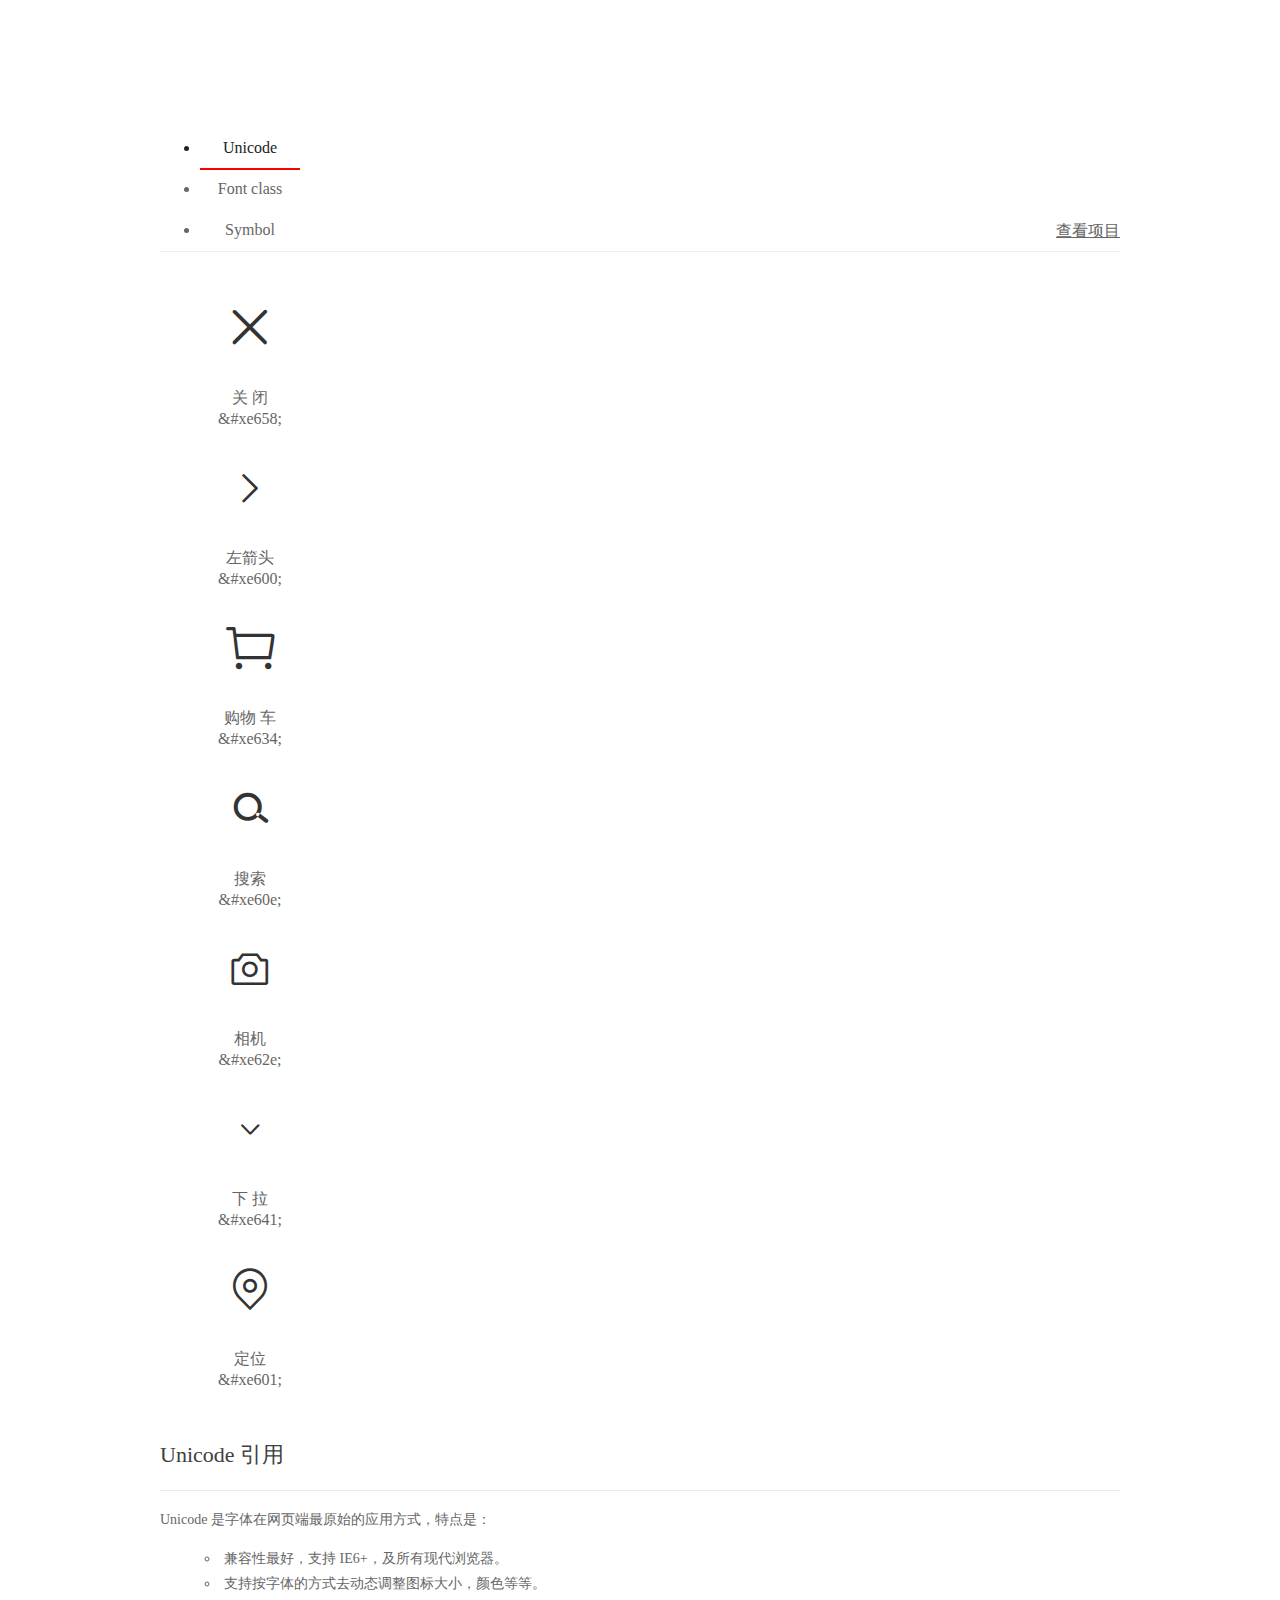
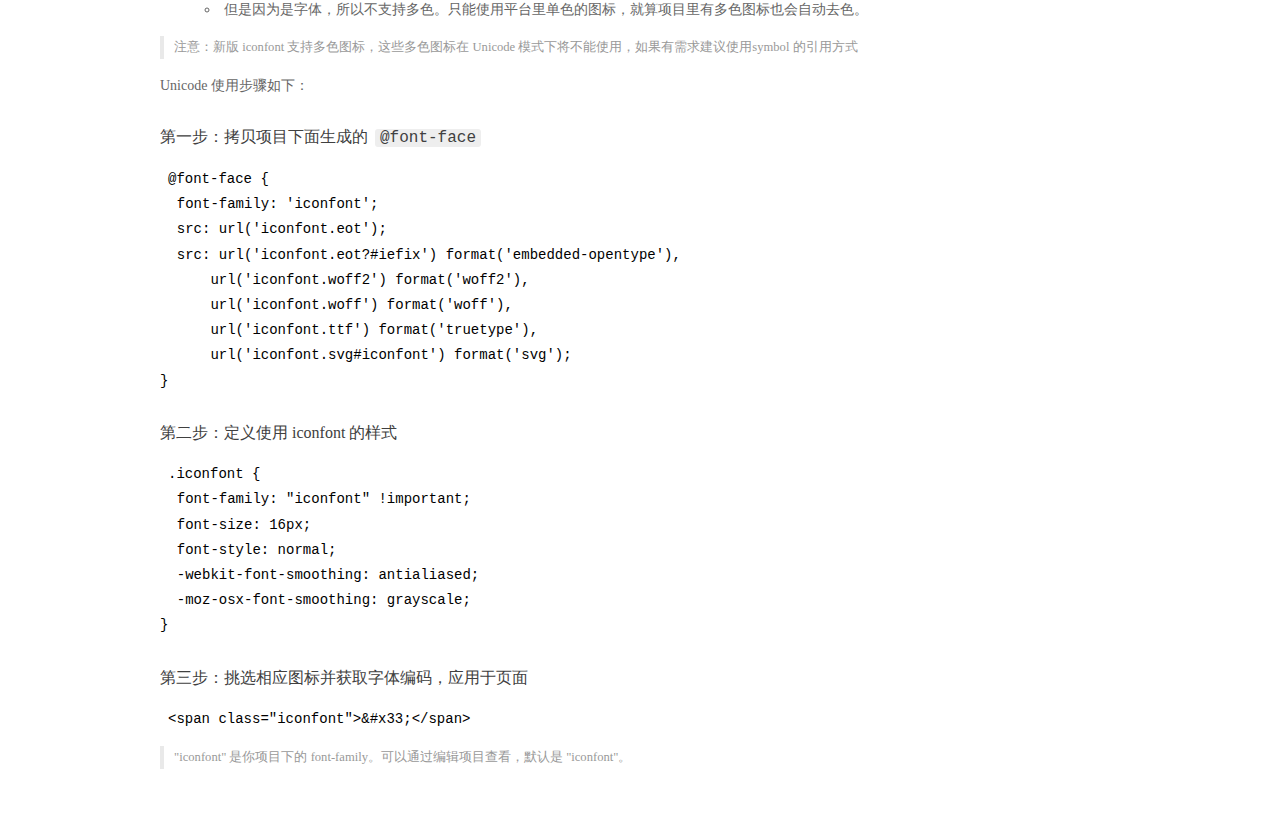
<file: CSS/font/demo_index.html>
<!DOCTYPE html>
<html>
<head>
  <meta charset="utf-8"/>
  <title>IconFont Demo</title>
  <link rel="shortcut icon" href="https://gtms04.alicdn.com/tps/i4/TB1_oz6GVXXXXaFXpXXJDFnIXXX-64-64.ico" type="image/x-icon"/>
  <link rel="stylesheet" href="https://g.alicdn.com/thx/cube/1.3.2/cube.min.css">
  <link rel="stylesheet" href="demo.css">
  <link rel="stylesheet" href="iconfont.css">
  <script src="iconfont.js"></script>
  <!-- jQuery -->
  <script src="https://a1.alicdn.com/oss/uploads/2018/12/26/7bfddb60-08e8-11e9-9b04-53e73bb6408b.js"></script>
  <!-- 代码高亮 -->
  <script src="https://a1.alicdn.com/oss/uploads/2018/12/26/a3f714d0-08e6-11e9-8a15-ebf944d7534c.js"></script>
</head>
<body>
  <div class="main">
    <h1 class="logo"><a href="https://www.iconfont.cn/" title="iconfont 首页" target="_blank">&#xe86b;</a></h1>
    <div class="nav-tabs">
      <ul id="tabs" class="dib-box">
        <li class="dib active"><span>Unicode</span></li>
        <li class="dib"><span>Font class</span></li>
        <li class="dib"><span>Symbol</span></li>
      </ul>
      
      <a href="https://www.iconfont.cn/manage/index?manage_type=myprojects&projectId=1756213" target="_blank" class="nav-more">查看项目</a>
      
    </div>
    <div class="tab-container">
      <div class="content unicode" style="display: block;">
          <ul class="icon_lists dib-box">
          
            <li class="dib">
              <span class="icon iconfont">&#xe658;</span>
                <div class="name">关  闭</div>
                <div class="code-name">&amp;#xe658;</div>
              </li>
          
            <li class="dib">
              <span class="icon iconfont">&#xe600;</span>
                <div class="name">左箭头</div>
                <div class="code-name">&amp;#xe600;</div>
              </li>
          
            <li class="dib">
              <span class="icon iconfont">&#xe634;</span>
                <div class="name">购物 车</div>
                <div class="code-name">&amp;#xe634;</div>
              </li>
          
            <li class="dib">
              <span class="icon iconfont">&#xe60e;</span>
                <div class="name">搜索</div>
                <div class="code-name">&amp;#xe60e;</div>
              </li>
          
            <li class="dib">
              <span class="icon iconfont">&#xe62e;</span>
                <div class="name">相机</div>
                <div class="code-name">&amp;#xe62e;</div>
              </li>
          
            <li class="dib">
              <span class="icon iconfont">&#xe641;</span>
                <div class="name">下  拉</div>
                <div class="code-name">&amp;#xe641;</div>
              </li>
          
            <li class="dib">
              <span class="icon iconfont">&#xe601;</span>
                <div class="name">定位</div>
                <div class="code-name">&amp;#xe601;</div>
              </li>
          
          </ul>
          <div class="article markdown">
          <h2 id="unicode-">Unicode 引用</h2>
          <hr>

          <p>Unicode 是字体在网页端最原始的应用方式，特点是：</p>
          <ul>
            <li>兼容性最好，支持 IE6+，及所有现代浏览器。</li>
            <li>支持按字体的方式去动态调整图标大小，颜色等等。</li>
            <li>但是因为是字体，所以不支持多色。只能使用平台里单色的图标，就算项目里有多色图标也会自动去色。</li>
          </ul>
          <blockquote>
            <p>注意：新版 iconfont 支持多色图标，这些多色图标在 Unicode 模式下将不能使用，如果有需求建议使用symbol 的引用方式</p>
          </blockquote>
          <p>Unicode 使用步骤如下：</p>
          <h3 id="-font-face">第一步：拷贝项目下面生成的 <code>@font-face</code></h3>
<pre><code class="language-css"
>@font-face {
  font-family: 'iconfont';
  src: url('iconfont.eot');
  src: url('iconfont.eot?#iefix') format('embedded-opentype'),
      url('iconfont.woff2') format('woff2'),
      url('iconfont.woff') format('woff'),
      url('iconfont.ttf') format('truetype'),
      url('iconfont.svg#iconfont') format('svg');
}
</code></pre>
          <h3 id="-iconfont-">第二步：定义使用 iconfont 的样式</h3>
<pre><code class="language-css"
>.iconfont {
  font-family: "iconfont" !important;
  font-size: 16px;
  font-style: normal;
  -webkit-font-smoothing: antialiased;
  -moz-osx-font-smoothing: grayscale;
}
</code></pre>
          <h3 id="-">第三步：挑选相应图标并获取字体编码，应用于页面</h3>
<pre>
<code class="language-html"
>&lt;span class="iconfont"&gt;&amp;#x33;&lt;/span&gt;
</code></pre>
          <blockquote>
            <p>"iconfont" 是你项目下的 font-family。可以通过编辑项目查看，默认是 "iconfont"。</p>
          </blockquote>
          </div>
      </div>
      <div class="content font-class">
        <ul class="icon_lists dib-box">
          
          <li class="dib">
            <span class="icon iconfont iconguanbi"></span>
            <div class="name">
              关  闭
            </div>
            <div class="code-name">.iconguanbi
            </div>
          </li>
          
          <li class="dib">
            <span class="icon iconfont iconleft"></span>
            <div class="name">
              左箭头
            </div>
            <div class="code-name">.iconleft
            </div>
          </li>
          
          <li class="dib">
            <span class="icon iconfont icongouwuche"></span>
            <div class="name">
              购物 车
            </div>
            <div class="code-name">.icongouwuche
            </div>
          </li>
          
          <li class="dib">
            <span class="icon iconfont iconsousuo"></span>
            <div class="name">
              搜索
            </div>
            <div class="code-name">.iconsousuo
            </div>
          </li>
          
          <li class="dib">
            <span class="icon iconfont iconICONS_-"></span>
            <div class="name">
              相机
            </div>
            <div class="code-name">.iconICONS_-
            </div>
          </li>
          
          <li class="dib">
            <span class="icon iconfont iconxiala"></span>
            <div class="name">
              下  拉
            </div>
            <div class="code-name">.iconxiala
            </div>
          </li>
          
          <li class="dib">
            <span class="icon iconfont iconlocation"></span>
            <div class="name">
              定位
            </div>
            <div class="code-name">.iconlocation
            </div>
          </li>
          
        </ul>
        <div class="article markdown">
        <h2 id="font-class-">font-class 引用</h2>
        <hr>

        <p>font-class 是 Unicode 使用方式的一种变种，主要是解决 Unicode 书写不直观，语意不明确的问题。</p>
        <p>与 Unicode 使用方式相比，具有如下特点：</p>
        <ul>
          <li>兼容性良好，支持 IE8+，及所有现代浏览器。</li>
          <li>相比于 Unicode 语意明确，书写更直观。可以很容易分辨这个 icon 是什么。</li>
          <li>因为使用 class 来定义图标，所以当要替换图标时，只需要修改 class 里面的 Unicode 引用。</li>
          <li>不过因为本质上还是使用的字体，所以多色图标还是不支持的。</li>
        </ul>
        <p>使用步骤如下：</p>
        <h3 id="-fontclass-">第一步：引入项目下面生成的 fontclass 代码：</h3>
<pre><code class="language-html">&lt;link rel="stylesheet" href="./iconfont.css"&gt;
</code></pre>
        <h3 id="-">第二步：挑选相应图标并获取类名，应用于页面：</h3>
<pre><code class="language-html">&lt;span class="iconfont iconxxx"&gt;&lt;/span&gt;
</code></pre>
        <blockquote>
          <p>"
            iconfont" 是你项目下的 font-family。可以通过编辑项目查看，默认是 "iconfont"。</p>
        </blockquote>
      </div>
      </div>
      <div class="content symbol">
          <ul class="icon_lists dib-box">
          
            <li class="dib">
                <svg class="icon svg-icon" aria-hidden="true">
                  <use xlink:href="#iconguanbi"></use>
                </svg>
                <div class="name">关  闭</div>
                <div class="code-name">#iconguanbi</div>
            </li>
          
            <li class="dib">
                <svg class="icon svg-icon" aria-hidden="true">
                  <use xlink:href="#iconleft"></use>
                </svg>
                <div class="name">左箭头</div>
                <div class="code-name">#iconleft</div>
            </li>
          
            <li class="dib">
                <svg class="icon svg-icon" aria-hidden="true">
                  <use xlink:href="#icongouwuche"></use>
                </svg>
                <div class="name">购物 车</div>
                <div class="code-name">#icongouwuche</div>
            </li>
          
            <li class="dib">
                <svg class="icon svg-icon" aria-hidden="true">
                  <use xlink:href="#iconsousuo"></use>
                </svg>
                <div class="name">搜索</div>
                <div class="code-name">#iconsousuo</div>
            </li>
          
            <li class="dib">
                <svg class="icon svg-icon" aria-hidden="true">
                  <use xlink:href="#iconICONS_-"></use>
                </svg>
                <div class="name">相机</div>
                <div class="code-name">#iconICONS_-</div>
            </li>
          
            <li class="dib">
                <svg class="icon svg-icon" aria-hidden="true">
                  <use xlink:href="#iconxiala"></use>
                </svg>
                <div class="name">下  拉</div>
                <div class="code-name">#iconxiala</div>
            </li>
          
            <li class="dib">
                <svg class="icon svg-icon" aria-hidden="true">
                  <use xlink:href="#iconlocation"></use>
                </svg>
                <div class="name">定位</div>
                <div class="code-name">#iconlocation</div>
            </li>
          
          </ul>
          <div class="article markdown">
          <h2 id="symbol-">Symbol 引用</h2>
          <hr>

          <p>这是一种全新的使用方式，应该说这才是未来的主流，也是平台目前推荐的用法。相关介绍可以参考这篇<a href="">文章</a>
            这种用法其实是做了一个 SVG 的集合，与另外两种相比具有如下特点：</p>
          <ul>
            <li>支持多色图标了，不再受单色限制。</li>
            <li>通过一些技巧，支持像字体那样，通过 <code>font-size</code>, <code>color</code> 来调整样式。</li>
            <li>兼容性较差，支持 IE9+，及现代浏览器。</li>
            <li>浏览器渲染 SVG 的性能一般，还不如 png。</li>
          </ul>
          <p>使用步骤如下：</p>
          <h3 id="-symbol-">第一步：引入项目下面生成的 symbol 代码：</h3>
<pre><code class="language-html">&lt;script src="./iconfont.js"&gt;&lt;/script&gt;
</code></pre>
          <h3 id="-css-">第二步：加入通用 CSS 代码（引入一次就行）：</h3>
<pre><code class="language-html">&lt;style&gt;
.icon {
  width: 1em;
  height: 1em;
  vertical-align: -0.15em;
  fill: currentColor;
  overflow: hidden;
}
&lt;/style&gt;
</code></pre>
          <h3 id="-">第三步：挑选相应图标并获取类名，应用于页面：</h3>
<pre><code class="language-html">&lt;svg class="icon" aria-hidden="true"&gt;
  &lt;use xlink:href="#icon-xxx"&gt;&lt;/use&gt;
&lt;/svg&gt;
</code></pre>
          </div>
      </div>

    </div>
  </div>
  <script>
  $(document).ready(function () {
      $('.tab-container .content:first').show()

      $('#tabs li').click(function (e) {
        var tabContent = $('.tab-container .content')
        var index = $(this).index()

        if ($(this).hasClass('active')) {
          return
        } else {
          $('#tabs li').removeClass('active')
          $(this).addClass('active')

          tabContent.hide().eq(index).fadeIn()
        }
      })
    })
  </script>
</body>
</html>
</file>
<file: CSS/font/demo.css>
/* Logo 字体 */
@font-face {
  font-family: "iconfont logo";
  src: url('https://at.alicdn.com/t/font_985780_km7mi63cihi.eot?t=1545807318834');
  src: url('https://at.alicdn.com/t/font_985780_km7mi63cihi.eot?t=1545807318834#iefix') format('embedded-opentype'),
    url('https://at.alicdn.com/t/font_985780_km7mi63cihi.woff?t=1545807318834') format('woff'),
    url('https://at.alicdn.com/t/font_985780_km7mi63cihi.ttf?t=1545807318834') format('truetype'),
    url('https://at.alicdn.com/t/font_985780_km7mi63cihi.svg?t=1545807318834#iconfont') format('svg');
}

.logo {
  font-family: "iconfont logo";
  font-size: 160px;
  font-style: normal;
  -webkit-font-smoothing: antialiased;
  -moz-osx-font-smoothing: grayscale;
}

/* tabs */
.nav-tabs {
  position: relative;
}

.nav-tabs .nav-more {
  position: absolute;
  right: 0;
  bottom: 0;
  height: 42px;
  line-height: 42px;
  color: #666;
}

#tabs {
  border-bottom: 1px solid #eee;
}

#tabs li {
  cursor: pointer;
  width: 100px;
  height: 40px;
  line-height: 40px;
  text-align: center;
  font-size: 16px;
  border-bottom: 2px solid transparent;
  position: relative;
  z-index: 1;
  margin-bottom: -1px;
  color: #666;
}


#tabs .active {
  border-bottom-color: #f00;
  color: #222;
}

.tab-container .content {
  display: none;
}

/* 页面布局 */
.main {
  padding: 30px 100px;
  width: 960px;
  margin: 0 auto;
}

.main .logo {
  color: #333;
  text-align: left;
  margin-bottom: 30px;
  line-height: 1;
  height: 110px;
  margin-top: -50px;
  overflow: hidden;
  *zoom: 1;
}

.main .logo a {
  font-size: 160px;
  color: #333;
}

.helps {
  margin-top: 40px;
}

.helps pre {
  padding: 20px;
  margin: 10px 0;
  border: solid 1px #e7e1cd;
  background-color: #fffdef;
  overflow: auto;
}

.icon_lists {
  width: 100% !important;
  overflow: hidden;
  *zoom: 1;
}

.icon_lists li {
  width: 100px;
  margin-bottom: 10px;
  margin-right: 20px;
  text-align: center;
  list-style: none !important;
  cursor: default;
}

.icon_lists li .code-name {
  line-height: 1.2;
}

.icon_lists .icon {
  display: block;
  height: 100px;
  line-height: 100px;
  font-size: 42px;
  margin: 10px auto;
  color: #333;
  -webkit-transition: font-size 0.25s linear, width 0.25s linear;
  -moz-transition: font-size 0.25s linear, width 0.25s linear;
  transition: font-size 0.25s linear, width 0.25s linear;
}

.icon_lists .icon:hover {
  font-size: 100px;
}

.icon_lists .svg-icon {
  /* 通过设置 font-size 来改变图标大小 */
  width: 1em;
  /* 图标和文字相邻时，垂直对齐 */
  vertical-align: -0.15em;
  /* 通过设置 color 来改变 SVG 的颜色/fill */
  fill: currentColor;
  /* path 和 stroke 溢出 viewBox 部分在 IE 下会显示
      normalize.css 中也包含这行 */
  overflow: hidden;
}

.icon_lists li .name,
.icon_lists li .code-name {
  color: #666;
}

/* markdown 样式 */
.markdown {
  color: #666;
  font-size: 14px;
  line-height: 1.8;
}

.highlight {
  line-height: 1.5;
}

.markdown img {
  vertical-align: middle;
  max-width: 100%;
}

.markdown h1 {
  color: #404040;
  font-weight: 500;
  line-height: 40px;
  margin-bottom: 24px;
}

.markdown h2,
.markdown h3,
.markdown h4,
.markdown h5,
.markdown h6 {
  color: #404040;
  margin: 1.6em 0 0.6em 0;
  font-weight: 500;
  clear: both;
}

.markdown h1 {
  font-size: 28px;
}

.markdown h2 {
  font-size: 22px;
}

.markdown h3 {
  font-size: 16px;
}

.markdown h4 {
  font-size: 14px;
}

.markdown h5 {
  font-size: 12px;
}

.markdown h6 {
  font-size: 12px;
}

.markdown hr {
  height: 1px;
  border: 0;
  background: #e9e9e9;
  margin: 16px 0;
  clear: both;
}

.markdown p {
  margin: 1em 0;
}

.markdown>p,
.markdown>blockquote,
.markdown>.highlight,
.markdown>ol,
.markdown>ul {
  width: 80%;
}

.markdown ul>li {
  list-style: circle;
}

.markdown>ul li,
.markdown blockquote ul>li {
  margin-left: 20px;
  padding-left: 4px;
}

.markdown>ul li p,
.markdown>ol li p {
  margin: 0.6em 0;
}

.markdown ol>li {
  list-style: decimal;
}

.markdown>ol li,
.markdown blockquote ol>li {
  margin-left: 20px;
  padding-left: 4px;
}

.markdown code {
  margin: 0 3px;
  padding: 0 5px;
  background: #eee;
  border-radius: 3px;
}

.markdown strong,
.markdown b {
  font-weight: 600;
}

.markdown>table {
  border-collapse: collapse;
  border-spacing: 0px;
  empty-cells: show;
  border: 1px solid #e9e9e9;
  width: 95%;
  margin-bottom: 24px;
}

.markdown>table th {
  white-space: nowrap;
  color: #333;
  font-weight: 600;
}

.markdown>table th,
.markdown>table td {
  border: 1px solid #e9e9e9;
  padding: 8px 16px;
  text-align: left;
}

.markdown>table th {
  background: #F7F7F7;
}

.markdown blockquote {
  font-size: 90%;
  color: #999;
  border-left: 4px solid #e9e9e9;
  padding-left: 0.8em;
  margin: 1em 0;
}

.markdown blockquote p {
  margin: 0;
}

.markdown .anchor {
  opacity: 0;
  transition: opacity 0.3s ease;
  margin-left: 8px;
}

.markdown .waiting {
  color: #ccc;
}

.markdown h1:hover .anchor,
.markdown h2:hover .anchor,
.markdown h3:hover .anchor,
.markdown h4:hover .anchor,
.markdown h5:hover .anchor,
.markdown h6:hover .anchor {
  opacity: 1;
  display: inline-block;
}

.markdown>br,
.markdown>p>br {
  clear: both;
}


.hljs {
  display: block;
  background: white;
  padding: 0.5em;
  color: #333333;
  overflow-x: auto;
}

.hljs-comment,
.hljs-meta {
  color: #969896;
}

.hljs-string,
.hljs-variable,
.hljs-template-variable,
.hljs-strong,
.hljs-emphasis,
.hljs-quote {
  color: #df5000;
}

.hljs-keyword,
.hljs-selector-tag,
.hljs-type {
  color: #a71d5d;
}

.hljs-literal,
.hljs-symbol,
.hljs-bullet,
.hljs-attribute {
  color: #0086b3;
}

.hljs-section,
.hljs-name {
  color: #63a35c;
}

.hljs-tag {
  color: #333333;
}

.hljs-title,
.hljs-attr,
.hljs-selector-id,
.hljs-selector-class,
.hljs-selector-attr,
.hljs-selector-pseudo {
  color: #795da3;
}

.hljs-addition {
  color: #55a532;
  background-color: #eaffea;
}

.hljs-deletion {
  color: #bd2c00;
  background-color: #ffecec;
}

.hljs-link {
  text-decoration: underline;
}

/* 代码高亮 */
/* PrismJS 1.15.0
https://prismjs.com/download.html#themes=prism&languages=markup+css+clike+javascript */
/**
 * prism.js default theme for JavaScript, CSS and HTML
 * Based on dabblet (http://dabblet.com)
 * @author Lea Verou
 */
code[class*="language-"],
pre[class*="language-"] {
  color: black;
  background: none;
  text-shadow: 0 1px white;
  font-family: Consolas, Monaco, 'Andale Mono', 'Ubuntu Mono', monospace;
  text-align: left;
  white-space: pre;
  word-spacing: normal;
  word-break: normal;
  word-wrap: normal;
  line-height: 1.5;

  -moz-tab-size: 4;
  -o-tab-size: 4;
  tab-size: 4;

  -webkit-hyphens: none;
  -moz-hyphens: none;
  -ms-hyphens: none;
  hyphens: none;
}

pre[class*="language-"]::-moz-selection,
pre[class*="language-"] ::-moz-selection,
code[class*="language-"]::-moz-selection,
code[class*="language-"] ::-moz-selection {
  text-shadow: none;
  background: #b3d4fc;
}

pre[class*="language-"]::selection,
pre[class*="language-"] ::selection,
code[class*="language-"]::selection,
code[class*="language-"] ::selection {
  text-shadow: none;
  background: #b3d4fc;
}

@media print {

  code[class*="language-"],
  pre[class*="language-"] {
    text-shadow: none;
  }
}

/* Code blocks */
pre[class*="language-"] {
  padding: 1em;
  margin: .5em 0;
  overflow: auto;
}

:not(pre)>code[class*="language-"],
pre[class*="language-"] {
  background: #f5f2f0;
}

/* Inline code */
:not(pre)>code[class*="language-"] {
  padding: .1em;
  border-radius: .3em;
  white-space: normal;
}

.token.comment,
.token.prolog,
.token.doctype,
.token.cdata {
  color: slategray;
}

.token.punctuation {
  color: #999;
}

.namespace {
  opacity: .7;
}

.token.property,
.token.tag,
.token.boolean,
.token.number,
.token.constant,
.token.symbol,
.token.deleted {
  color: #905;
}

.token.selector,
.token.attr-name,
.token.string,
.token.char,
.token.builtin,
.token.inserted {
  color: #690;
}

.token.operator,
.token.entity,
.token.url,
.language-css .token.string,
.style .token.string {
  color: #9a6e3a;
  background: hsla(0, 0%, 100%, .5);
}

.token.atrule,
.token.attr-value,
.token.keyword {
  color: #07a;
}

.token.function,
.token.class-name {
  color: #DD4A68;
}

.token.regex,
.token.important,
.token.variable {
  color: #e90;
}

.token.important,
.token.bold {
  font-weight: bold;
}

.token.italic {
  font-style: italic;
}

.token.entity {
  cursor: help;
}
</file>
<file: CSS/font/iconfont.css>
@font-face {font-family: "iconfont";
  src: url('iconfont.eot?t=1587654448725'); /* IE9 */
  src: url('iconfont.eot?t=1587654448725#iefix') format('embedded-opentype'), /* IE6-IE8 */
  url('[data-uri]') format('woff2'),
  url('iconfont.woff?t=1587654448725') format('woff'),
  url('iconfont.ttf?t=1587654448725') format('truetype'), /* chrome, firefox, opera, Safari, Android, iOS 4.2+ */
  url('iconfont.svg?t=1587654448725#iconfont') format('svg'); /* iOS 4.1- */
}

.iconfont {
  font-family: "iconfont" !important;
  font-size: 16px;
  font-style: normal;
  -webkit-font-smoothing: antialiased;
  -moz-osx-font-smoothing: grayscale;
}

.iconguanbi:before {
  content: "\e658";
}

.iconleft:before {
  content: "\e600";
}

.icongouwuche:before {
  content: "\e634";
}

.iconsousuo:before {
  content: "\e60e";
}

.iconICONS_-:before {
  content: "\e62e";
}

.iconxiala:before {
  content: "\e641";
}

.iconlocation:before {
  content: "\e601";
}
</file>
